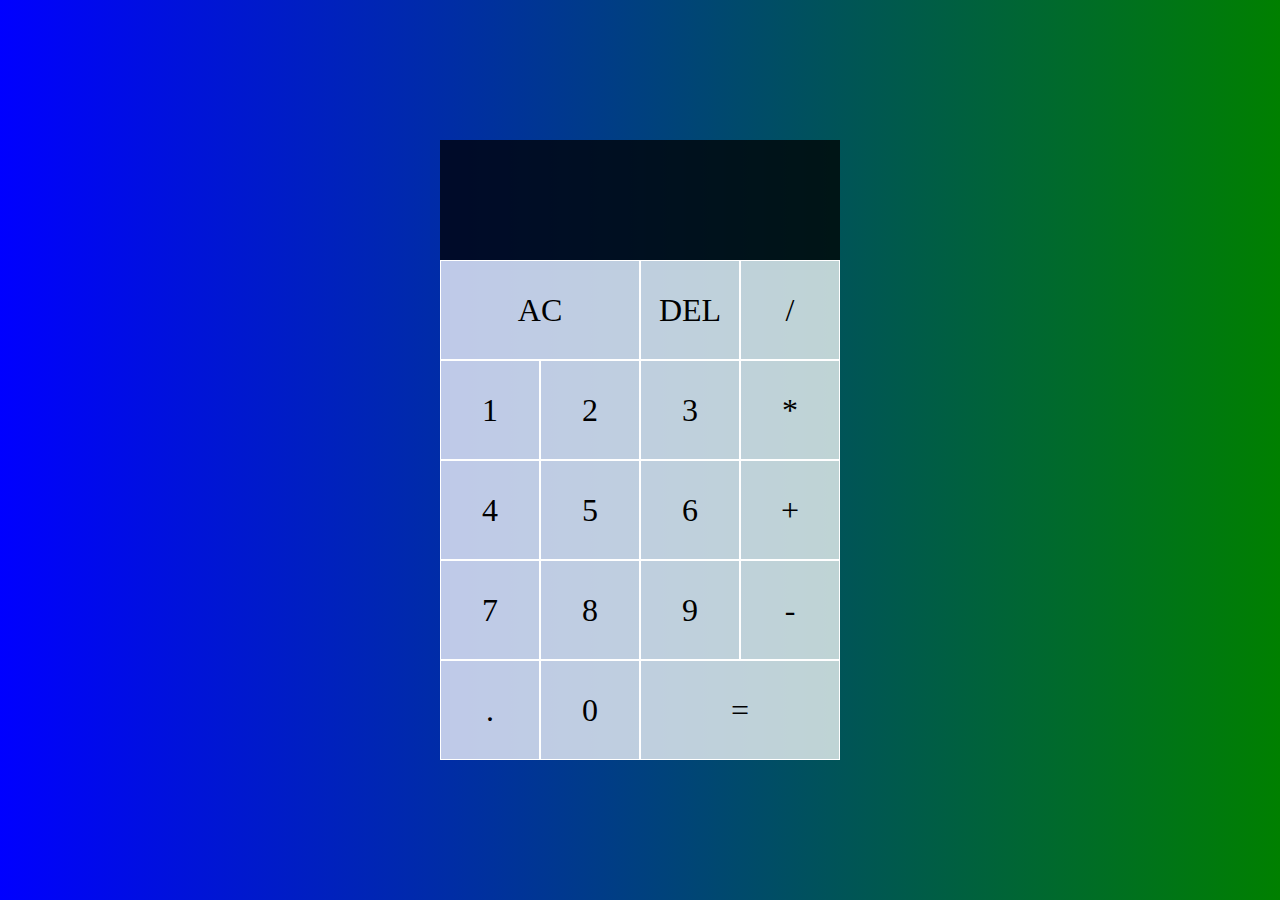
<file: calcV3/index.html>
<!DOCTYPE html>
<html lang = "en">
<head>
	<meta charset = "utf-8">
	<meta name = "viewport" content = "width=device-width,initial-scale=1.0">
	<meta http-equiv="X-UA-Compatible" content = "ie=edge">
	<title>Calculater</title>
	<link href = "style.css" rel = "stylesheet"> 
	<script src="script.js" defer></script>
</head>
<body>
	<div class="calculator-grid">
		<div class = "output">
			<div data-previous-operand class = "previous-operand"></div>
			<div data-current-operand class = "current-operand"></div>
		</div>
		<button data-all-clear class = "span-two">AC</button>
		<button data-delete>DEL</button>
		<button data-operation>/</button>
		<button data-number>1</button>
		<button data-number>2</button>
		<button data-number>3</button>
		<button data-operation>*</button>
		<button data-number>4</button>
		<button data-number>5</button>
		<button data-number>6</button>
		<button data-operation>+</button>
		<button data-number>7</button>
		<button data-number>8</button>
		<button data-number>9</button>
		<button data-operation>-</button>
		<button data-number>.</button>
		<button data-number>0</button>
		<button data-equals class = "span-two">=</button>
	</div>
</body>
</html>
</file>
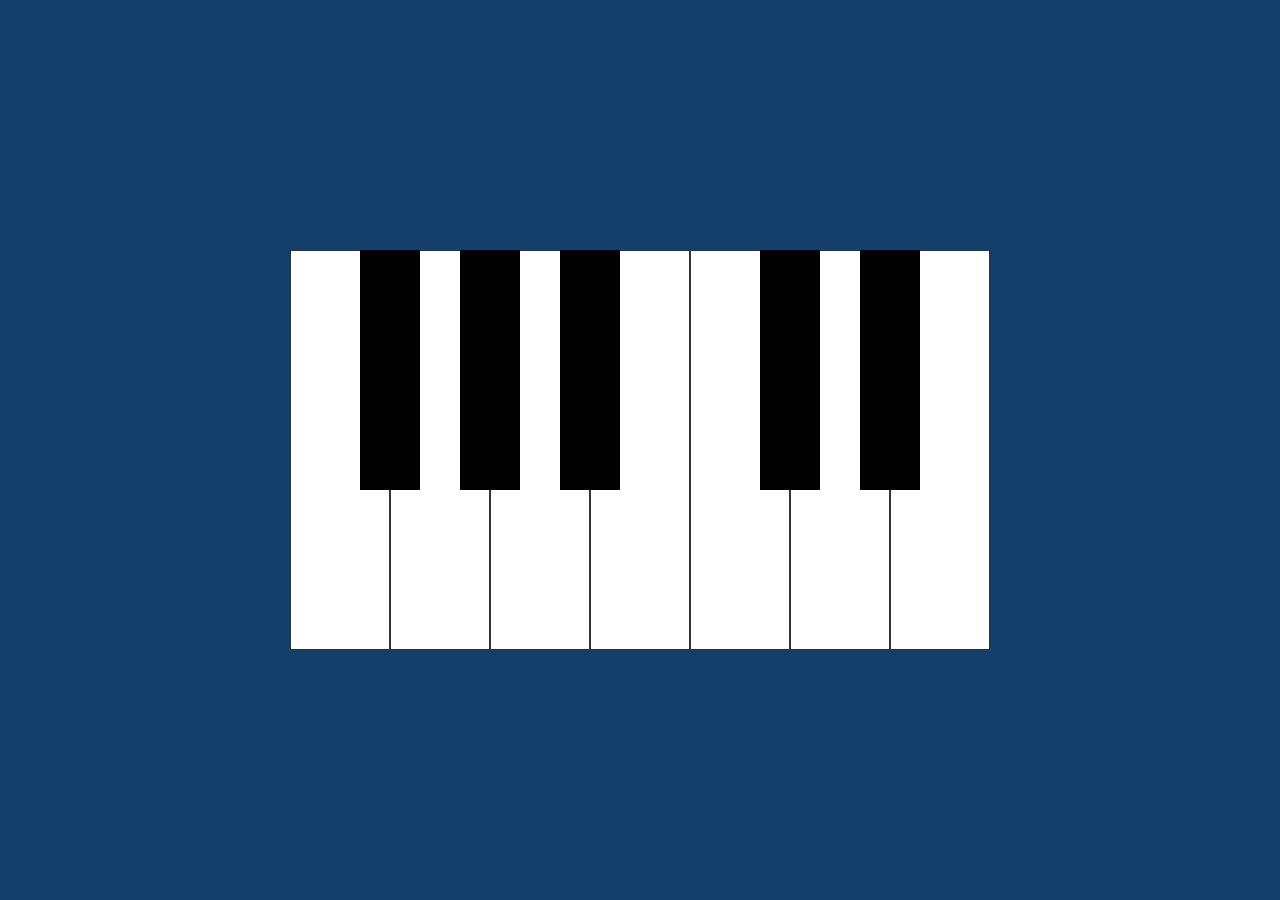
<file: Piano/index.html>
<html>
	<head>
		<link rel="stylesheet" href="styles.css">
		<meta charset="UTF-8">
		<meta name="viewport" content="width=device-width, initial-scale=1.0">
	</head>
	<body>
		<div class = "piano">
			<div data-note = "C" class = "key white"></div>
			<div data-note = "Db" class = "key black"></div>
			<div data-note = "D" class = "key white"></div>
			<div data-note = "E" class = "key black"></div>
			<div data-note = "Eb" class = "key white"></div>
			<div data-note = "F" class = "key black"></div>
			<div data-note = "Gb" class = "key white"></div>
			<div data-note = "G" class = "key white"></div>
			<div data-note = "Ab" class = "key black"></div>
			<div data-note = "A" class = "key white"></div>
			<div data-note = "Bb" class = "key black"></div>
			<div data-note = "B" class = "key white"></div>
		</div>
	</body>
	
	<audio id="C" src="notes/C.mp3"></audio>
	<audio id="Db" src="notes/Db.mp3"></audio>
	<audio id="D" src="notes/D.mp3"></audio>
	<audio id="Eb" src="notes/Eb.mp3"></audio>
	<audio id="E" src="notes/E.mp3"></audio>
	<audio id="F" src="notes/F.mp3"></audio>
	<audio id="Gb" src="notes/Gb.mp3"></audio>
	<audio id="G" src="notes/G.mp3"></audio>
	<audio id="Ab" src="notes/Ab.mp3"></audio>
	<audio id="A" src="notes/A.mp3"></audio>
	<audio id="Bb" src="notes/Bb.mp3"></audio>
	<audio id="B" src="notes/B.mp3"></audio>
	<script src="script.js"></script>
</html>
</file>
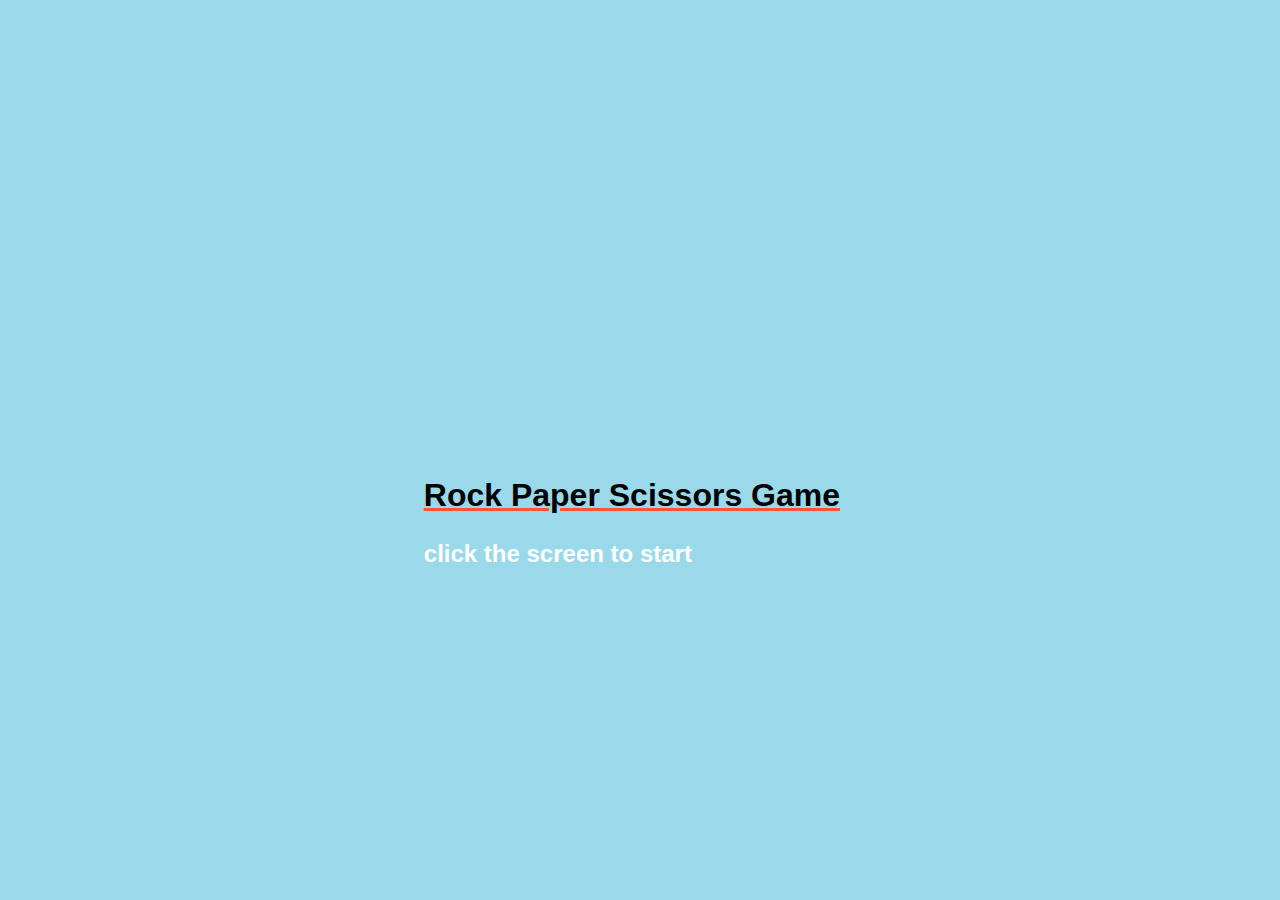
<file: rock paper scissers/index.html>
<!DOCTYPE html>
<html lang="en">
<head>
    <meta charset="UTF-8">
    <title>Title</title>
    <link rel = "stylesheet" href = "painter.css">
    <script src="brain.js"></script>
</head>
<body>
    <section class = "game hide" id = "game">
        <div class = "header">
            <div class = "small-container">
                <div class = "row">
                    <button class = "btn text" onclick = "Reset()">reset</button>
                </div>
            </div>
            <div class = "score">
                <div class = "container">
                    <div class = "row">
                        <div class = "col-3">
                            <h2 class = "title">Player</h2>
                            <p class =  "score" id = "player_score">0</p>  
                        </div>
                        <div class = "col-3">
                            <h2 class = "title">Draw</h2>
                            <p class = "score" id = "draw_score">0</p>  
                        </div>
                        <div class = "col-3">
                            <h2 class = "title">Computer</h2>
                            <p class = "score" id  = "computer_score">0</p>
                        </div>
                    </div>
                </div>
            </div>
        </div>
        <div class = "display_winner">
            <div class = "container">
                <h2 class = "title" id = "show_winner">Computer</h2>
            </div>
        </div>
        <div class = "play">
            <div class = "container">
                <div class = "row">
                    <div class = "col-2">
                        <img class = "image" id = "player" src = "rock.png"  width = 300px height = 150px>
                    </div>
                    <div class = "col-2">
                        <img class = "image" id = "computer" src = "rock2.png" width = 300px height = 150px>
                    </div>
                </div>
            </div>
        </div>
        <div class = "controls">
            <div class = "container">
                <div class = "row">
                    <div class = "col-3">
                        <button class = "btn text" id = "rock" onclick = "myMove(this.id)">rock</button>   
                    </div>
                    <div class = "col-3">
                        <button class = "btn text" id = "paper" onclick = "myMove(this.id)">paper</button>   
                    </div>
                    <div class = "col-3">
                        <button class = "btn text" id = "scissors" onclick = "myMove(this.id)">scissors</button>   
                    </div>
                </div>
            </div>
        </div>
        <div class = "footer">
            <div class = "col-1">
                <img src = "footer.png">
            </div>
        </div>
    </section>
    <div class = "start_screen" id = "start_screen">
        <h2 class = "title">Rock Paper Scissors Game</h2>
        <p class = "text">click the screen to start</p>
    </div>
</body>
</html>
</file>
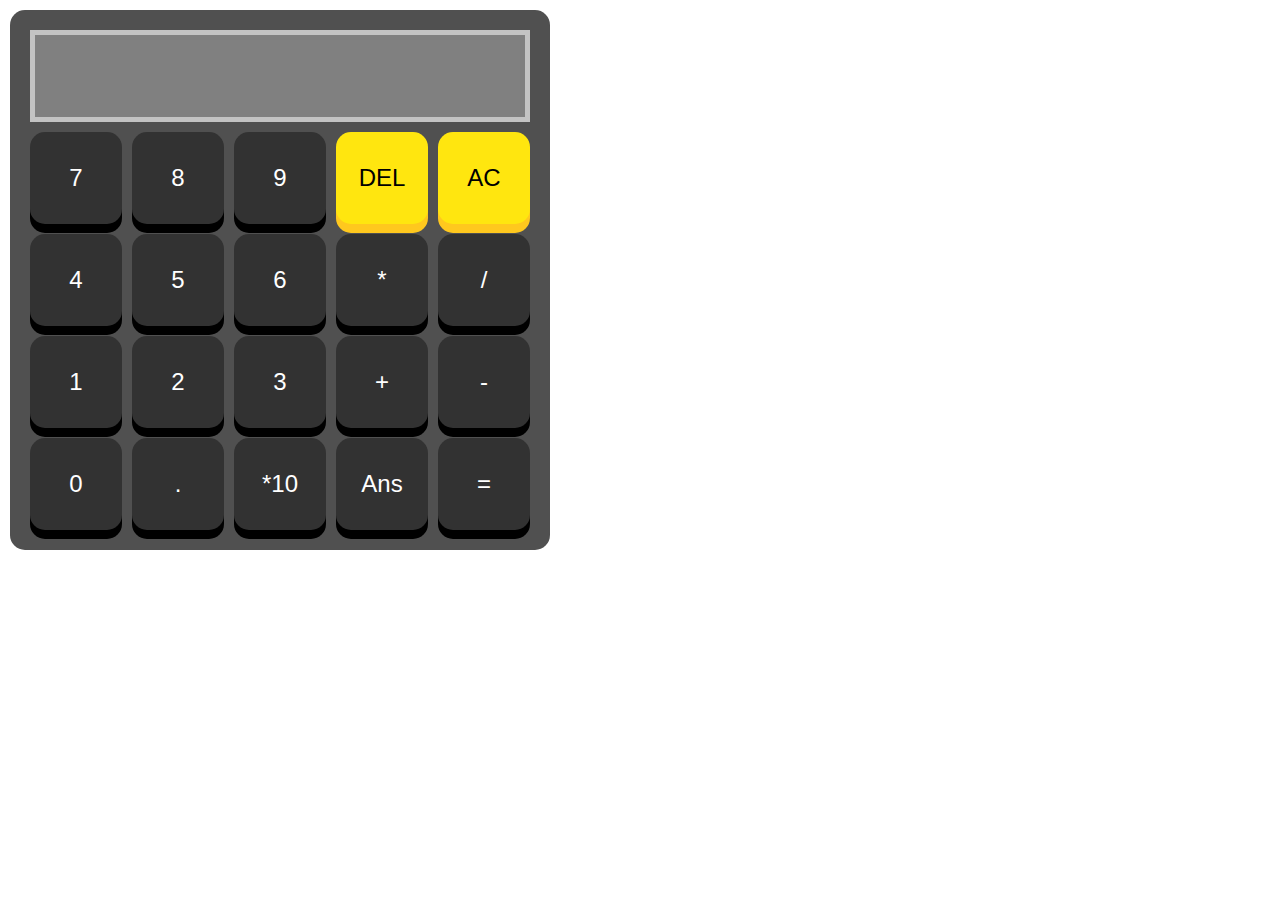
<file: calcV2/builder.html>
<html>
	<head>
		<link rel="stylesheet" href="painter.css">
	</head>
	<body>
			<div class = "wrapper">
				<p id = "screen"></p>
				<button type="button">7</button>
				<button type="button">8</button>
				<button type="button">9</button>
				<button type="button" class = "control">DEL</button>
				<button type="button" class = "control">AC</button>
				<button type="button">4</button>
				<button type="button">5</button>
				<button type="button">6</button>
				<button type="button">*</button>
				<button type="button">/</button>
				<button type="button">1</button>
				<button type="button">2</button>	
				<button type="button">3</button>
				<button type="button">+</button>
				<button type="button">-</button>
				<button type="button">0</button>
				<button type="button">.</button>	
				<button type="button">*10</button>
				<button type="button">Ans</button>
				<button type="button">=</button>
			</div>
	</body>
</html>
</file>
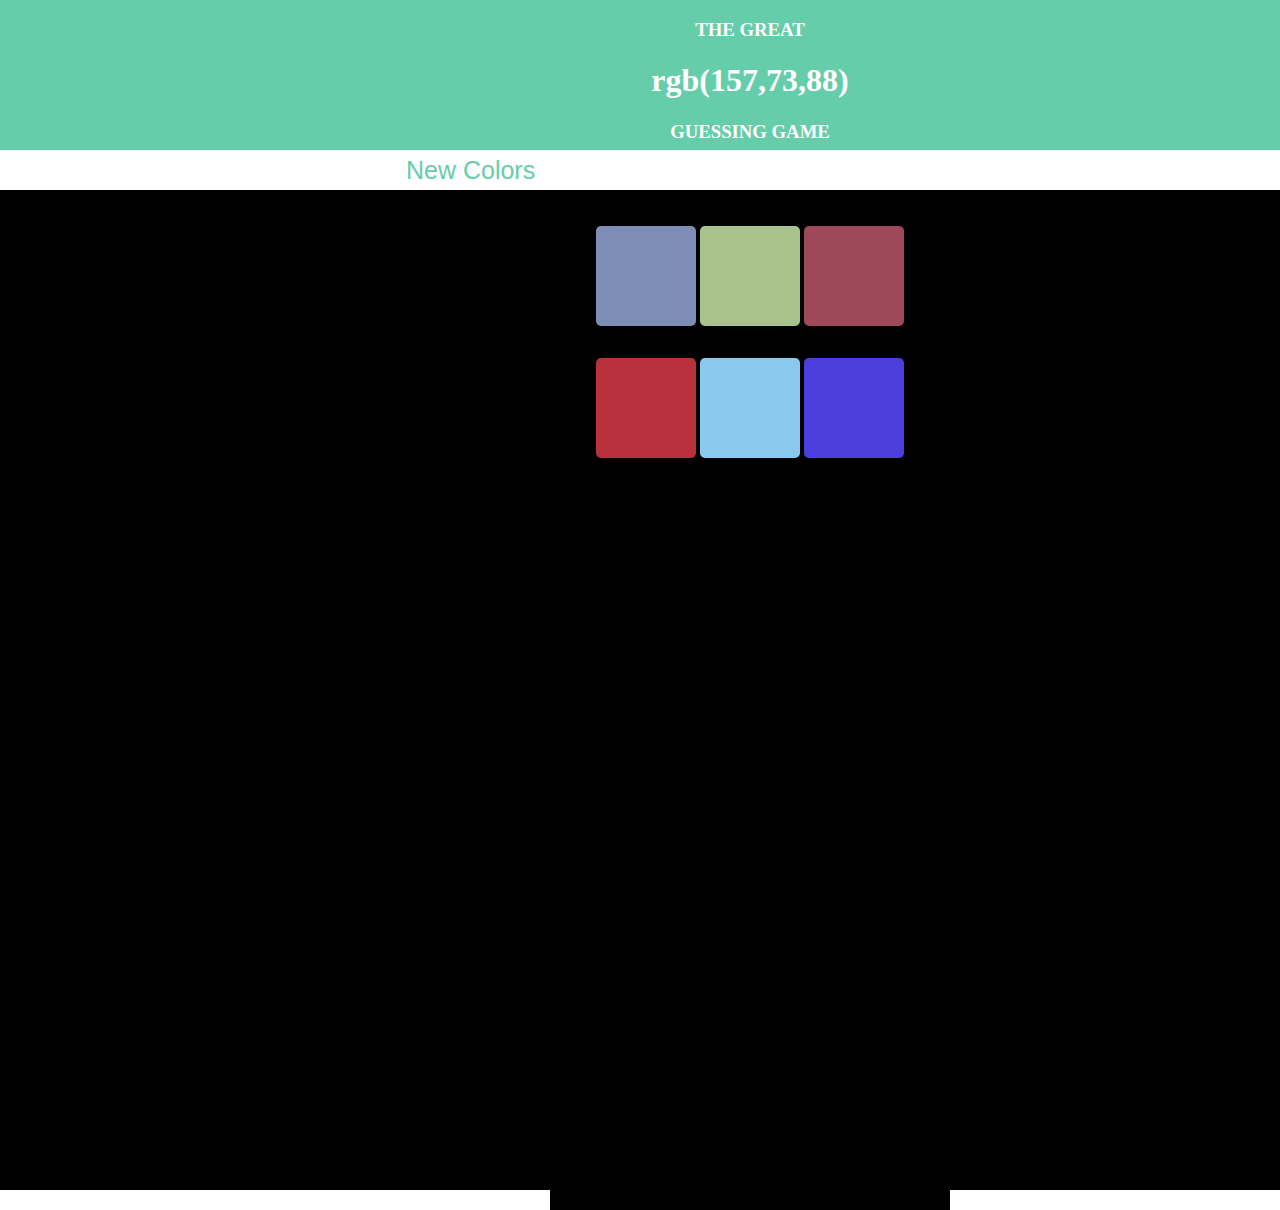
<file: rgb game/rgb.html>
<!DOCTYPE html>
<html lang="en">
<head>
    <meta charset="UTF-8">
    <title>The great RGB guessing game</title>
    <link rel="stylesheet" href="rgb.css"/>
</head>
<body>
    <div class = "header">
        <h3 class = "title_text">THE GREAT</h3>
        <h1 class = "title_text" id = "rgb_find"></h1>
        <h3 class = "title_text">GUESSING GAME</h3>
    </div>
    <button onclick = "resetColors()" class = "button">New Colors</button>
    <p id = "displayWin"></p>
    <div class = "main_background">
        <div class = "main_content">
            <p onclick = "check(this)" id = "block_1" class = "block_design" style = "background-color: black;">block_1</p>
            <p onclick = "check(this)" id = "block_2" class = "block_design" style = "background-color: black;">block_2</p>
            <p onclick = "check(this)" id = "block_3" class = "block_design" style = "background-color: black;">block_3</p>
            <p onclick = "check(this)" id = "block_4" class = "block_design" style = "background-color: black;">block_4</p>
            <p onclick = "check(this)" id = "block_5" class = "block_design" style = "background-color: black;">block_5</p>
            <p onclick = "check(this)" id = "block_6" class = "block_design" style = "background-color: black;">block_6</p>
        </div>
    </div>

    <h1 id = "end"></h1>

</body>
<footer>
    <script src="rgb.js"></script>
</footer>
</html>
</file>
<file: calcV3/style.css>
*, *::before, *::after {
	box-sizing: border-box;
	font-family: sans-seif;
	font-weight: normal;
}

body {
	padding: 0;
	margin: 0;
	background: linear-gradient(to right, blue, green);
}

.calculator-grid {
	display: grid;
	justify-content: center;
	align-content: center;
	min-height: 100vh;
	grid-template-columns: repeat(4, 100px);
	grid-template-rows: minmax(120px, auto) repeat(5, 100px);
}

.calculator-grid > button {
	cursor: pointer;
	font-size: 2rem;
	border: 1px solid white;
	outline: none;
	background-color: rgb(255, 255, 255, .75);
}

.calculator-grid > button:hover {
	background-color: rgb(255, 255, 255, .9);
}

.span-two {
	grid-column: span 2;
}

.output {
	grid-column: 1/-1;
	background-color: rgb(0, 0, 0, .75);
	display: flex;
	align-items: flex-end;
	justify-content: space-around;
	flex-direction: column;
	padding: 10px;
	word-wrap: break-word;
	word-break: break-all;
	word-wrap: break-word;
	word-break: break-all;
}

.output .previous-operand {
	color: rgb(255, 255, 255, .75);
	font-size: 1.5rem;
}

.output .current-operand {
	color: white;
	font-size: 2.5rem;
}
</file>
<file: Piano/styles.css>
*, *::before, *::after {
  box-sizing: border-box;
}

body {
  background-color: #143F6B;
  margin: 0;
  min-height: 100vh;
  display: flex;
  justify-content: center;
  align-items: center;
}

.piano {
  display: flex;
}

.key {
  height: calc(var(--width) * 4);
  width: var(--width);
}

.white {
  --width: 100px;
  background-color: white;
  border: 1px solid #333;
}

.white.active {
  background-color: #CCC;
}

.black {
  --width: 60px;
  background-color: black;
  margin-left: calc(var(--width) / -2);
  margin-right: calc(var(--width) / -2);
  z-index: 2;
}

.black.active {
  background-color: #333;
}
</file>
<file: rock paper scissers/painter.css>
body {
    background-color:rgb(153,217,234);
}

.container{
    margin: auto;
    padding-left: 20px;
    padding-right:20px;
    text-align: center;
}

.col-3 {
    flex-basis: 30%;
    padding: 10px;
}

.col-2 {
    flex-basis: 40%;
    padding:5px;
    margin: 40px;
}

.col-4 {
    flex-basis: 20%;
}

.col-1 {
    padding-top: 50px;
    flex-basis: 100%;
}

.header {
    background: radial-gradient( rgb(123, 194, 214), rgb(153,217,234))
}

.row {
    display: flex;
    align-items: center;
    flex-wrap: wrap;
    justify-content: space-around;
}

.btn {
    display: inline-block;
    background-color: orange;
    color:white;
    padding:2px 5px;
    border-radius: 5px;
    transition: background 0.5s;
    border-color: transparent;
}

.btn:hover {
    background-color: orangered;
}

.title {
    font-family: 'Franklin Gothic Medium', 'Arial Narrow', Arial, sans-serif;
    font-weight: 700;
    color:black;
    font-size: xx-large;
    text-decoration: underline;
    text-decoration-color: #ff523b;
}

.text {
    font-family: 'Franklin Gothic Medium', 'Arial Narrow', Arial, sans-serif;
    font-weight: 600;
    color:white;
    font-size: x-large;
}

.score {
    font-family: 'Franklin Gothic Medium', 'Arial Narrow', Arial, sans-serif;
    font-weight: 500;
    color:grey;
    font-size: large;
}

.small-container{
    margin: auto;
}

.footer {
    display: flex;
    flex-wrap: wrap;
}

#computer {
    position:absolute;
    top:350px;
    right: 400px;
}

#player {  
    position:absolute;
    top:350px;
    left: 400px;
}

.controls {
    padding-top: 200px;
}

.hide {
    opacity: 0;
}

.start_screen {
    position: absolute;
    right:50%;
    top:50%;
    transform: translateX(200px);
}

.show {
    opacity: 1;
}
</file>
<file: calcV2/painter.css>
button {
	  display: inline-block;
	  padding: 10px 20px;
	  font-size: 24px;
	  cursor: pointer;
	  text-align: center;
	  text-decoration: none;
	  outline: none;
	  color: white;
	  background-color: rgb(50, 50, 50);
	  border: none;
	  border-radius: 15px;
	  box-shadow: 0 9px black;
}

button:hover {background-color: rgb(90, 90 ,90)}

button:active {
  background-color: rgb(90, 90, 90);
  box-shadow: 0 5px black;
  transform: translateY(4px);
}

.wrapper {
	 position: absolute;
	 left: 10px;
	 top: 10px;
	 width: 500px;
	 height: 500px;
	 margin: auto;
	 display: grid;
     grid-template-columns: 1fr 1fr 1fr 1fr 1fr;
     grid-template-rows: 1fr 1fr 1fr 1fr 1fr;
     gap: 10px;
	 padding: 20px;
	 border-radius: 15px;
	 background-color : rgb(80, 80, 80);
}

#screen {
  grid-column : 1/ -1;
  padding: 10px;
  border: 5px solid rgb(195,195,195);
  margin: 0;
  background-color:grey;
}

.control {
	background-color: rgb(255, 230, 15);
	color: black;
	box-shadow: 0 9px rgb(255, 200, 30);
}

.control:hover{
	background-color: yellow;
}

.control:active {
  background-color: yellow;
  box-shadow: 0 5px rgb(255, 200, 30);
  transform: translateY(4px);
}
</file>
<file: rgb game/rgb.css>
p.block_design {
    border-radius: 5px;
    display: inline-block;
    height: 100px;
    width: 100px;
}

.header {
    position: absolute;
    display: block;
    left: 0px;
    top: 0px;
    z-index: -1;
    width: 1500px;
    height: 150px;
    background-color: mediumaquamarine;
    text-align: center;

}

.main_content {
    position: absolute;
    display: block;
    left: 550px;
    top: 20px;
    z-index: -1;
    width: 400px;
    height: 1000px;
    background-color: black;
    text-align: center;
}

.main_background {
    position: absolute;
    display: block;
    left: 0px;
    top: 190px;
    z-index: -1;
    width: 1500px;
    height: 1000px;
    background-color: black ;
    text-align: center;
}

.title_text {
    color: white;
    font-family: "Copperplate Gothic Light", fantasy;
}

.button {
    position: absolute;
    left:400px;
    top:155px;
    font-size:25px;
    color:mediumaquamarine;
    background-color: white;
    border: none;
}

.button:hover {
    color:white;
    background-color: mediumaquamarine;
}

#displayWin {
    position: absolute;
    left:700px;
    top:130px;
    font-size:25px;
    color:mediumaquamarine;
    background-color: white;
}
</file>
